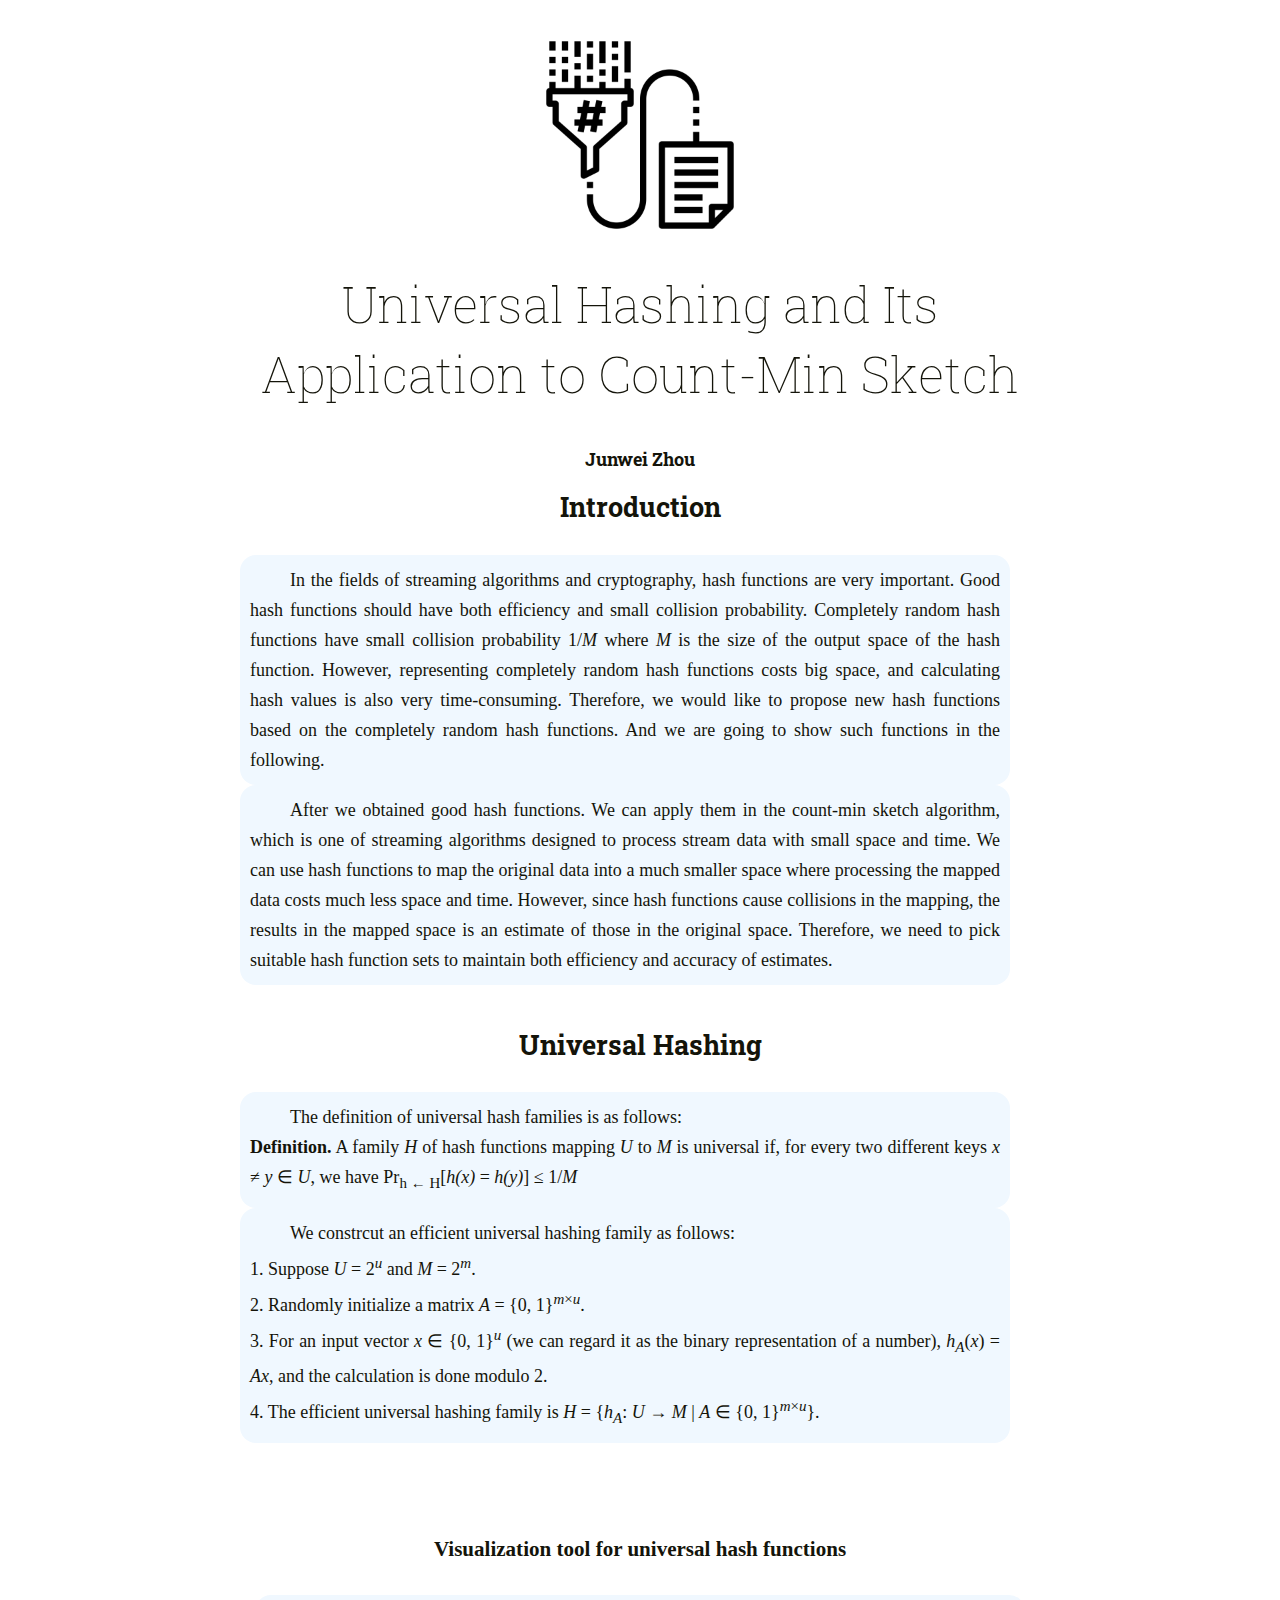
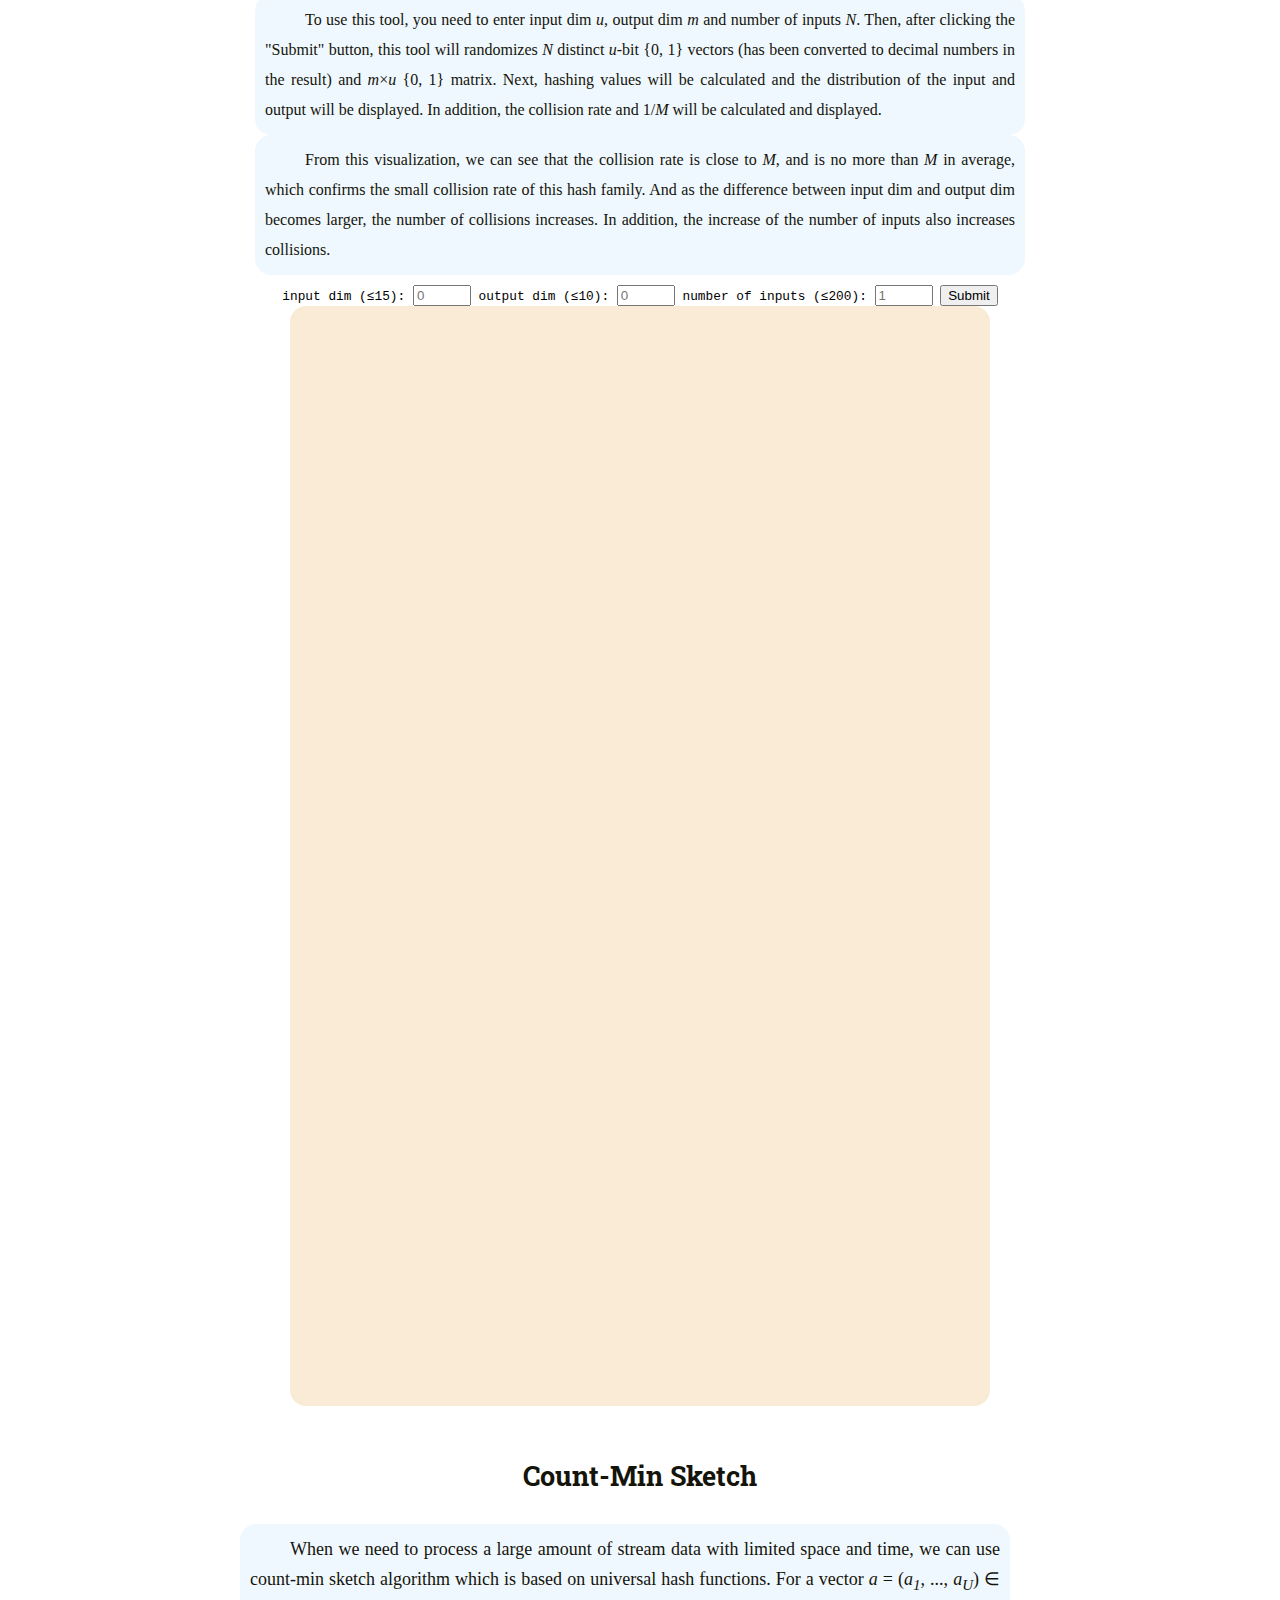
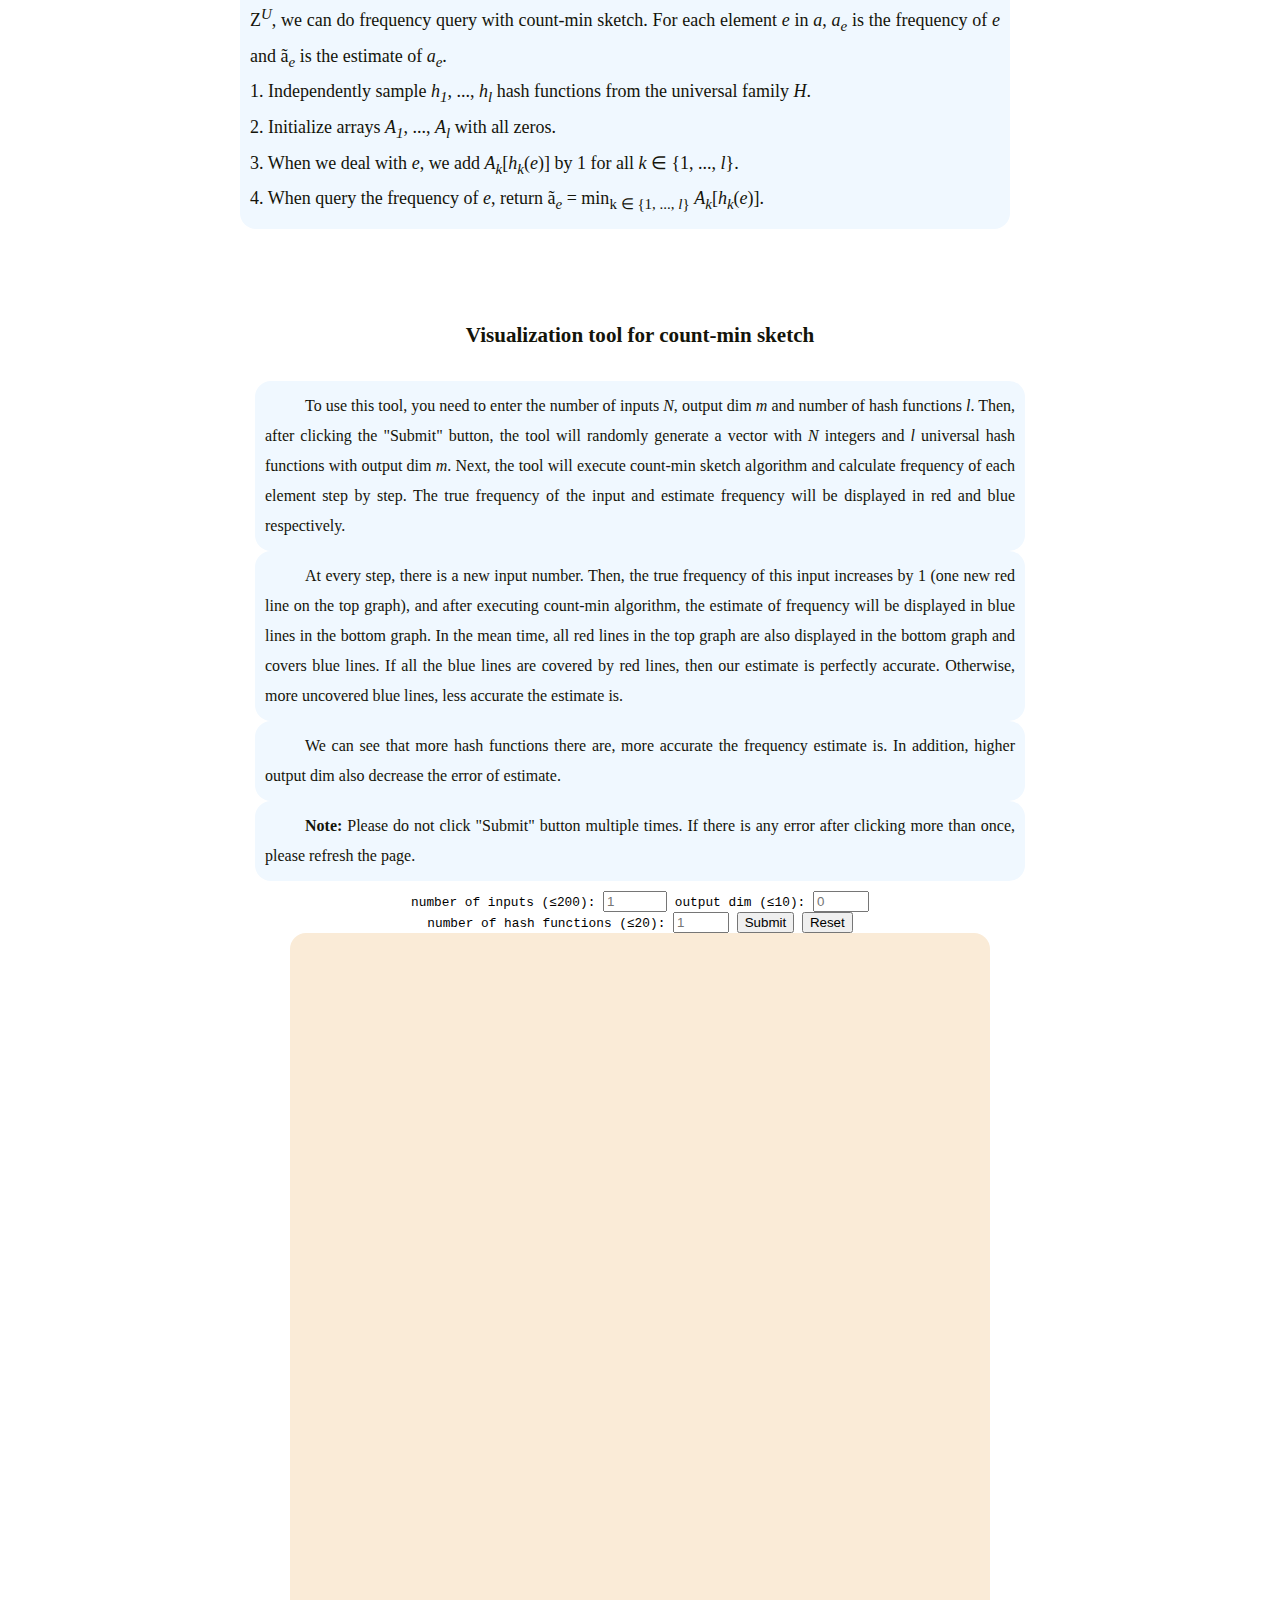
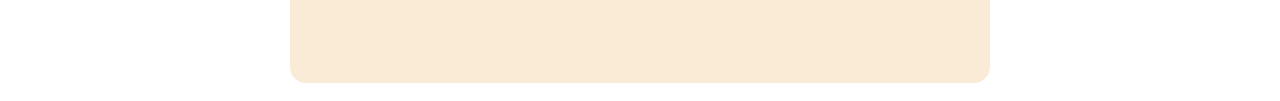
<file: index.html>
<!DOCTYPE html>
<html lang="en">
<head>
    <meta charset="UTF-8">
    <meta http-equiv="X-UA-Compatible" content="IE=edge">
    <meta name="viewport" content="width=device-width, initial-scale=1.0">
    <title>Universal Hash and Count-Min</title>
    <link rel="stylesheet" href="style.css">
    <link href="https://fonts.googleapis.com/css?family=Roboto+Slab|Noto+Sans|PT+Sans" rel="stylesheet">
    <!-- <link rel="stylesheet" href="./d3-matrix/dist/matrix.css"> -->
    <script src="https://d3js.org/d3.v7.min.js"></script>
    <!-- <script src="./d3-matrix/dist/d3.min.js"></script>
    <script src="./d3-matrix/dist/matrix.js"></script> -->
</head>
<body>
    <div id="main">
        <div id = "icon">
            <img src="hash_func.png" alt="graph icon"/>
          </div>
        <h1 id="title">Universal Hashing and Its Application to Count-Min Sketch</h1>
        <h4 id="name">Junwei Zhou</h4>
        
        <h2 id="Introduction">Introduction</h2>
        <p>
            In the fields of streaming algorithms and cryptography, hash 
            functions are very important. Good hash functions should have
            both efficiency and small collision probability. Completely 
            random hash functions have small collision probability 1/<i>M</i> where 
            <i>M</i> is the size of the output space of the hash function. However,
            representing completely random hash functions costs big space, and
            calculating hash values is also very time-consuming. Therefore,
            we would like to propose new hash functions based on the completely
            random hash functions. And we are going to show such functions in 
            the following.

        </p>
        <p>
            After we obtained good hash functions. We can apply them in the 
            count-min sketch algorithm, which is one of streaming algorithms 
            designed to process stream data with small space and time. We can
            use hash functions to map the original data into a much smaller
            space where processing the mapped data costs much less space and 
            time. However, since hash functions cause collisions in the mapping,
            the results in the mapped space is an estimate of those in the
            original space. Therefore, we need to pick suitable hash function
            sets to maintain both efficiency and accuracy of estimates.
        </p>
    </div>
    
    
    
    <div id="main">
        <h2>Universal Hashing</h2>
        <p>
            The definition of universal hash families is as follows:
            <br><b>Definition.</b> A family <i>H</i> of hash functions mapping
            <i>U</i> to <i>M</i> is universal if, for every two different keys
            <i>x</i> &ne; <i>y</i> &in; <i>U</i>, we have 
            Pr<sub>h &larr; H</sub>[<i>h(x)</i> = <i>h(y)</i>] &leq; 1/<i>M</i>
        </p>
        <p>
            We constrcut an efficient universal hashing family as follows:
            <br>1. Suppose <i>U</i> = 2<sup><i>u</i></sup> and 
            <i>M</i> = 2<sup><i>m</i></sup>.
            <br>2. Randomly initialize a matrix <i>A</i> = 
            {0, 1}<sup><i>m</i>&times;<i>u</i></sup>.
            <br>3. For an input vector <i>x</i> &in; {0, 1}<sup><i>u</i></sup>
            (we can regard it as the binary representation of a number), 
            <i>h<sub>A</sub></i>(<i>x</i>) = <i>Ax</i>, and the calculation is done
            modulo 2.
            <br>4. The efficient universal hashing family is <i>H</i> = 
            {<i>h<sub>A</sub></i>: <i>U</i> &rarr; <i>M</i> | 
            <i>A</i> &in; {0, 1}<sup><i>m</i>&times;<i>u</i></sup>}.
        </p>
        <br>
        <br>
        <h3>Visualization tool for universal hash functions</h3>
        <p class="tool">
            To use this tool, you need to enter input dim <i>u</i>, output 
            dim <i>m</i> and number of inputs <i>N</i>. Then, 
            after clicking the "Submit" button, this tool will 
            randomizes <i>N</i> distinct <i>u</i>-bit {0, 1} vectors (has been converted
            to decimal numbers in the result) and <i>m</i>&times;<i>u</i> {0, 1}
            matrix. Next, hashing values will be calculated and the distribution 
            of the input and output will be displayed. In addition, the collision rate
            and 1/<i>M</i> will be calculated and displayed.
        </p>
        <p class="tool">
            From this visualization, we can see that the collision rate is close
            to <i>M</i>, and is no more than <i>M</i> in average, which confirms
            the small collision rate of this hash family. And as the difference
            between input dim and output dim becomes larger, the number of collisions
            increases. In addition, the increase of the number of inputs also increases
            collisions.
        </p>
    </div>
    <div class="container">
        <div class="controls">
            <label for="input_dim">input dim (&le;15):</label>
            <input id="input_dim" type="number" placeholder="0" max="15" min="0" value required/>
            <label for="output_dim">output dim (&le;10):</label>
            <input id="output_dim" type="number" placeholder="0" max="10" min="0" value required/>
            <label for="input_size">number of inputs (&le;200):</label>
            <input id="input_size" type="number" placeholder="1" max="200" min="1" value required/>
            <input id="submit_hash" type="submit" value="Submit" onclick="control_hash()"/>
        </div>
        <div id="hash_plot"></div>
    </div>

    <div id="main">
        <h2>Count-Min Sketch</h2>
        <p>
            When we need to process a large amount of stream data with limited
            space and time, we can use count-min sketch algorithm which is based
            on universal hash functions. For a vector <i>a</i> = 
            (<i>a<sub>1</sub></i>, ..., <i>a<sub><i>U</i></sub></i>) &in;
            Z<sup><i>U</i></sup>, we can do frequency query with count-min sketch. 
            For each element <i>e</i> in <i>a</i>, <i>a<sub><i>e</i></sub></i>
            is the frequency of <i>e</i> and &atilde;<sub><i>e</i></sub> is the 
            estimate of <i>a<sub><i>e</i></sub></i>.
            <br>1. Independently sample <i>h<sub>1</sub></i>, ..., 
            <i>h<sub><i>l</i></sub></i> hash functions from the universal family 
            <i>H</i>.
            <br>2. Initialize arrays <i>A<sub>1</sub></i>, ..., 
            <i>A<sub><i>l</i></sub></i> with all zeros.
            <br>3. When we deal with <i>e</i>, we add 
            <i>A</i><sub><i>k</i></sub>[<i>h</i><sub><i>k</i></sub>(<i>e</i>)] by 1
            for all <i>k</i> &in; {1, ..., <i>l</i>}.
            <br>4. When query the frequency of <i>e</i>, return 
            &atilde;<sub><i>e</i></sub> = min<sub>k &in; {1, ..., <i>l</i>}</sub>
            <i>A</i><sub><i>k</i></sub>[<i>h</i><sub><i>k</i></sub>(<i>e</i>)].
        </p>
        <br>
        <br>
        <h3>Visualization tool for count-min sketch</h3>
        <p class="tool">
            To use this tool, you need to enter the number of inputs <i>N</i>,
            output dim <i>m</i> and number of hash functions <i>l</i>. Then,  
            after clicking the "Submit" button,
            the tool will randomly generate a vector with <i>N</i> integers and
            <i>l</i> universal hash functions with output dim <i>m</i>. Next,
            the tool will execute count-min sketch algorithm and calculate
            frequency of each element step by step. The true frequency of the 
            input and estimate frequency will be displayed in red and blue
            respectively.
        </p>
        <p class="tool">
            At every step, there is a new input number. Then, the true frequency 
            of this input increases by 1 (one new red line on the top graph), and 
            after executing count-min algorithm, the estimate of frequency will be 
            displayed in blue lines in the bottom graph. In the mean time, all red 
            lines in the top graph are also displayed in the bottom graph and covers
            blue lines. If all the blue lines are covered by red lines, then our 
            estimate is perfectly accurate. Otherwise, more uncovered blue lines,
            less accurate the estimate is.
        </p>
        <p class="tool">
            We can see that more hash functions there are, more accurate the
            frequency estimate is. In addition, higher output dim also decrease
            the error of estimate.
        </p>
        <p class="tool">
            <b>Note:</b> Please do not click "Submit" button multiple times. If there is 
            any error after clicking more than once, please refresh the page.
        </p>
    </div>
    <div class="container">
        <div class="controls">
            <label for="input_size_ctm">number of inputs (&le;200):</label>
            <input id="input_size_ctm" type="number" placeholder="1" max="200" min="1" value required/>
            <label for="output_dim_ctm">output dim (&le;10):</label>
            <input id="output_dim_ctm" type="number" placeholder="0" max="10" min="0" value required/>
            <br>
            <label for="hash_fun_num_ctm">number of hash functions (&le;20):</label>
            <input id="hash_fun_num_ctm" type="number" placeholder="1" max="20" min="1" value required/>
            <input id="submit_ctm" type="submit" value="Submit" onclick="control_ctm()"/>
            <input id="reset_ctm" type="submit" value="Reset" onclick="reset_ctm()"/>
        </div>
        <div id="ctm_plot"></div>
    </div>

    <script src="universal_hash.js"></script>
    <script src="count_min.js"></script>
</body>
</html>
</file>
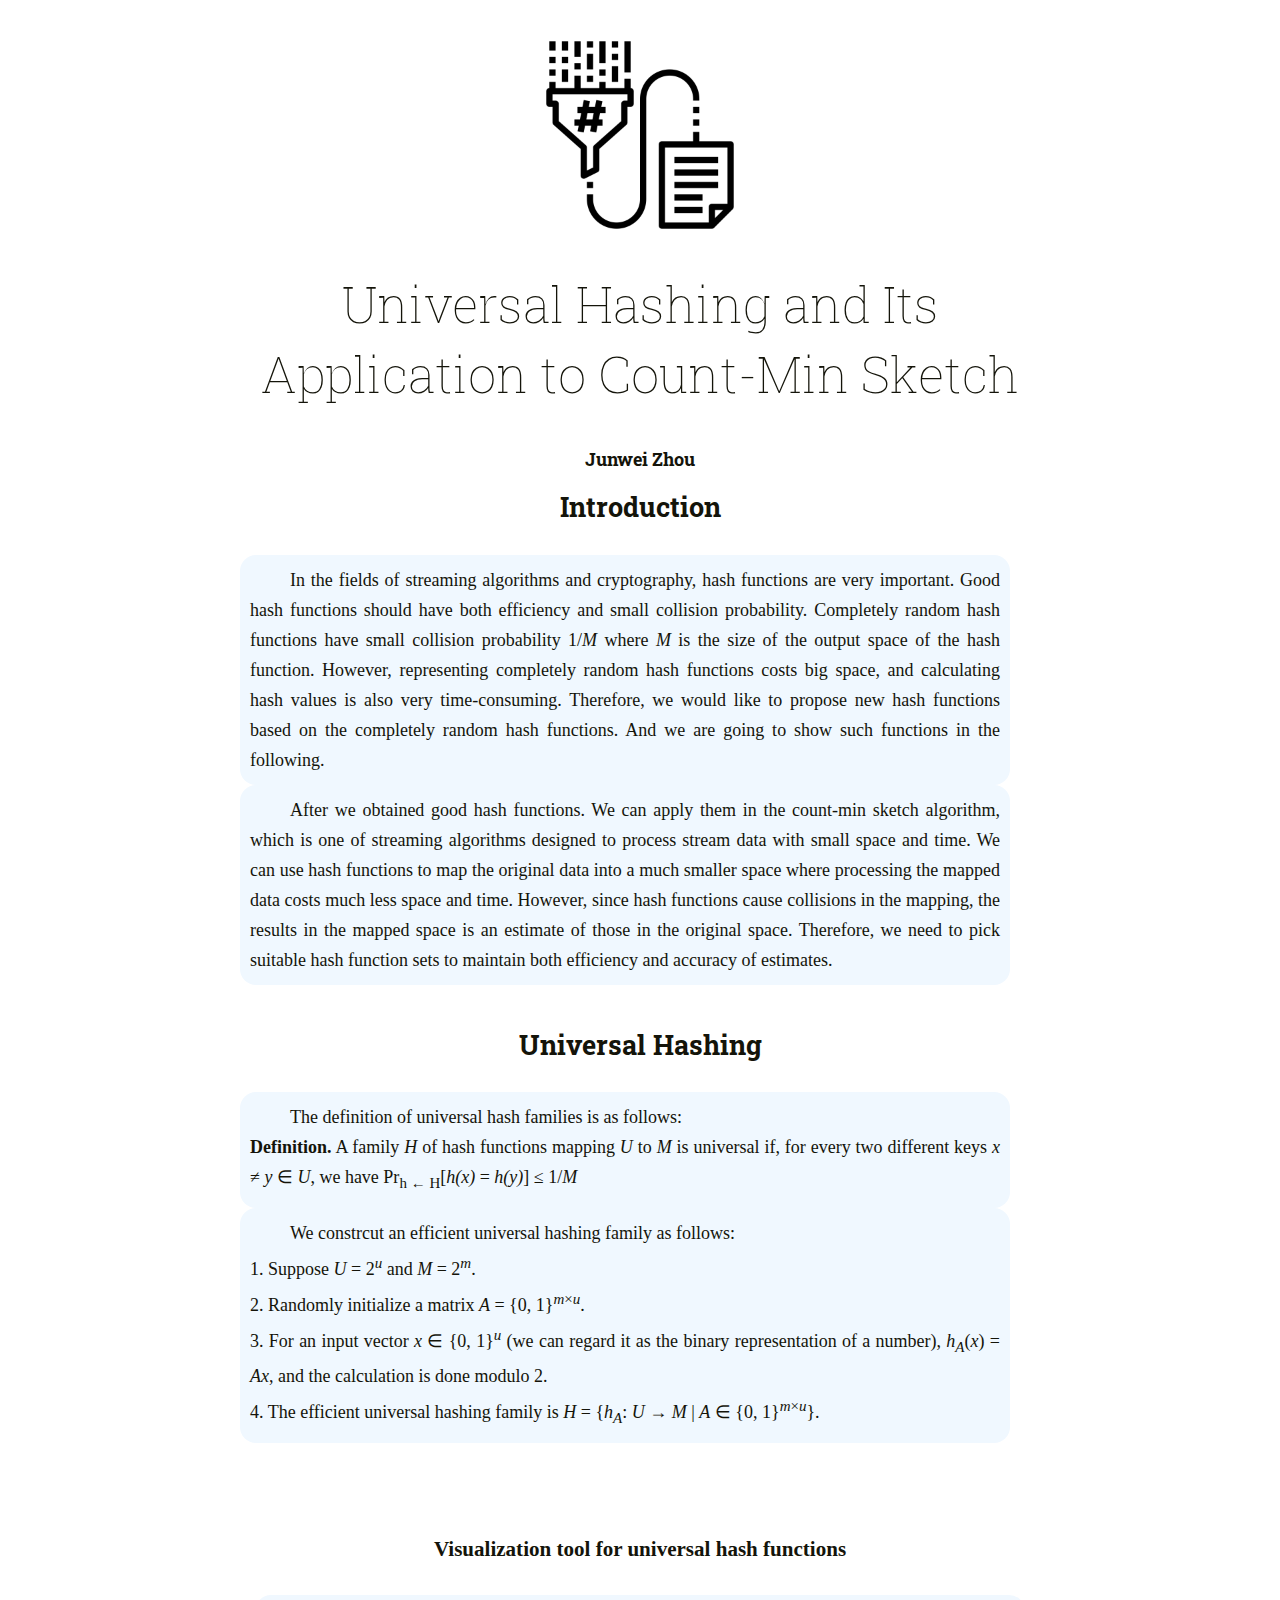
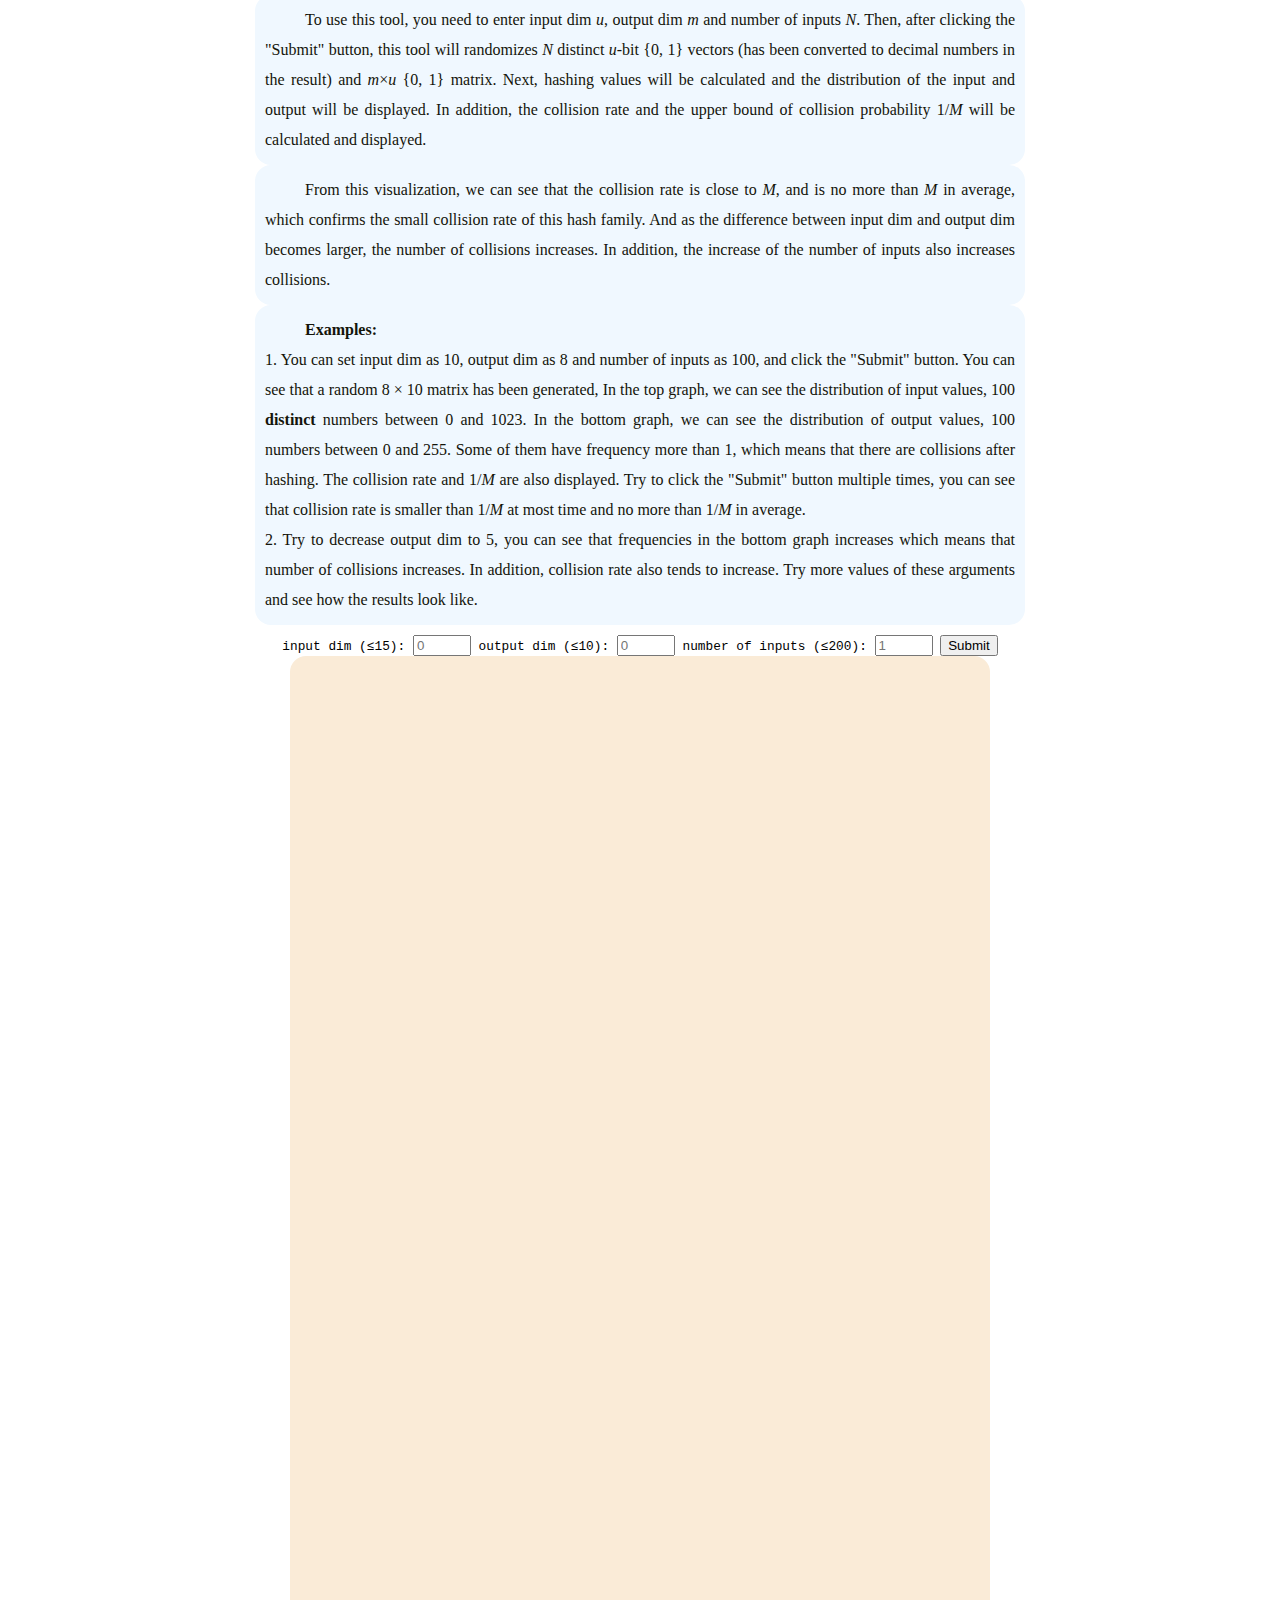
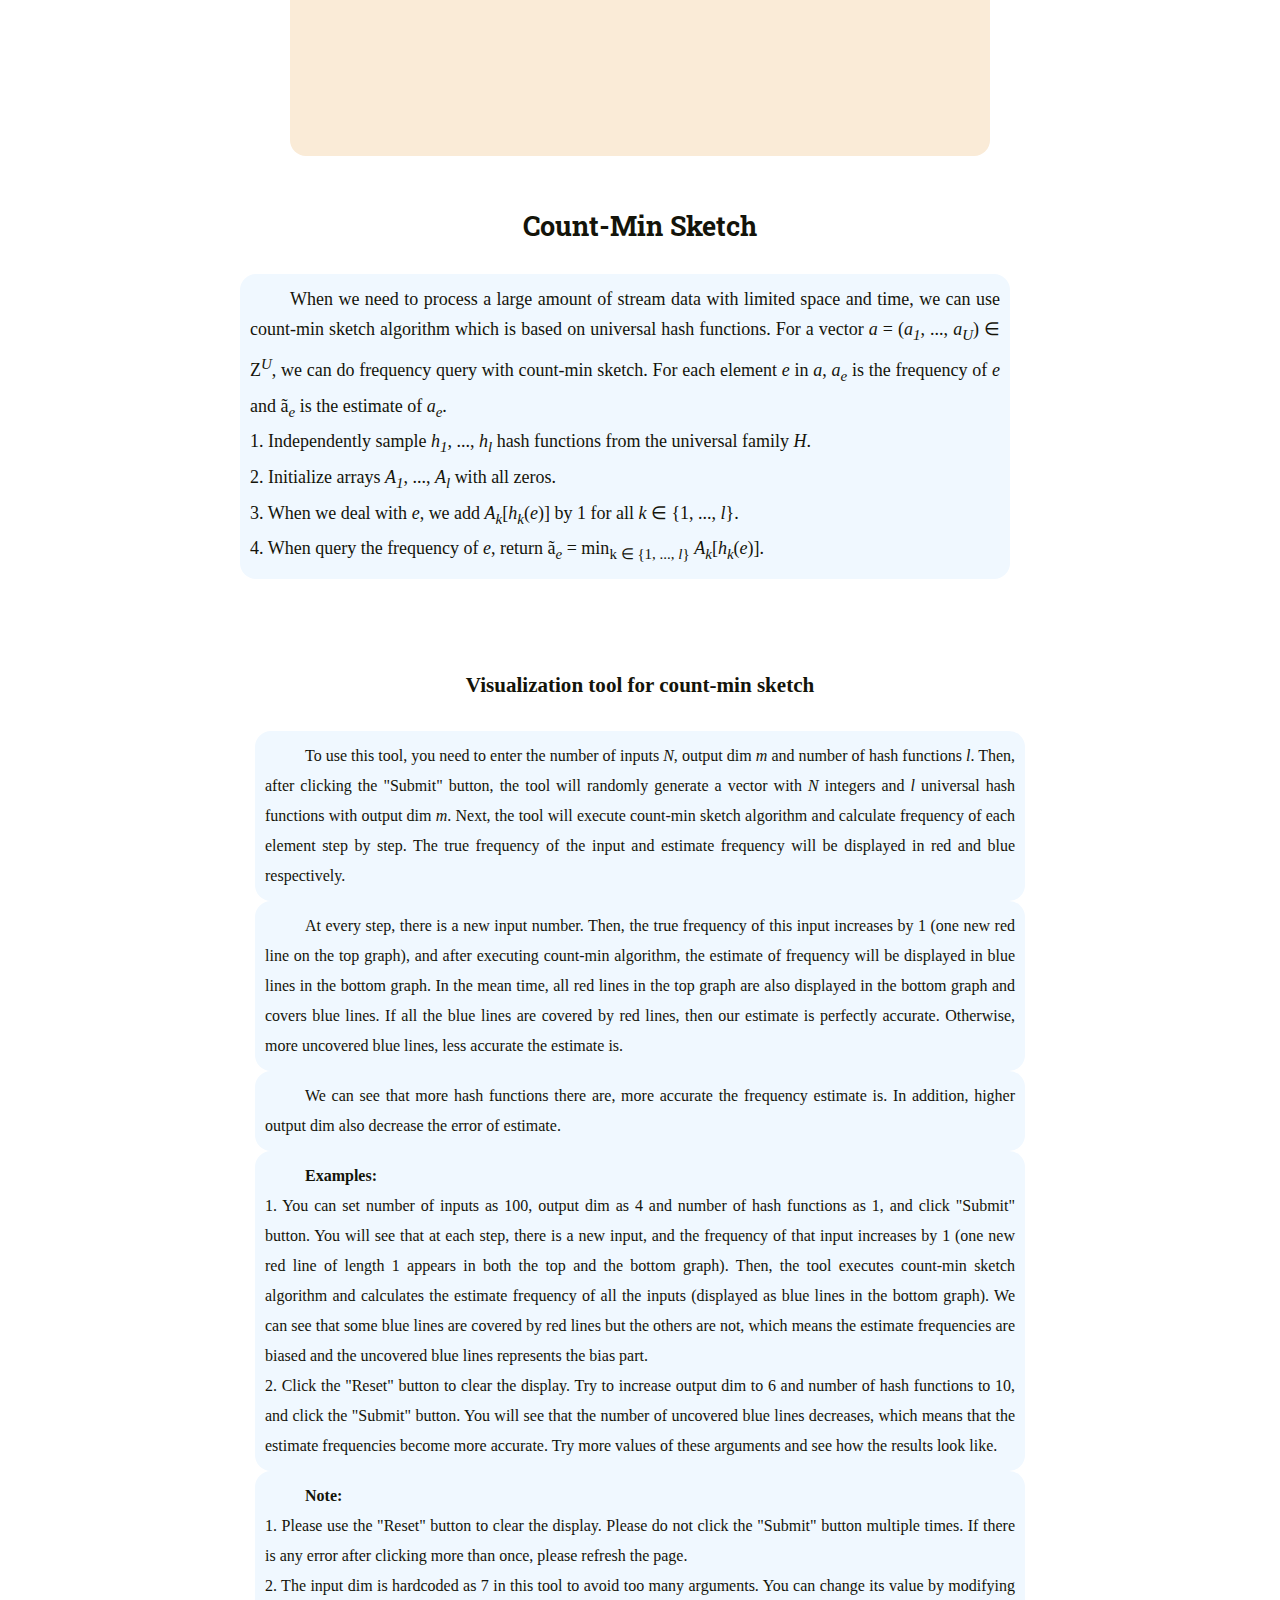
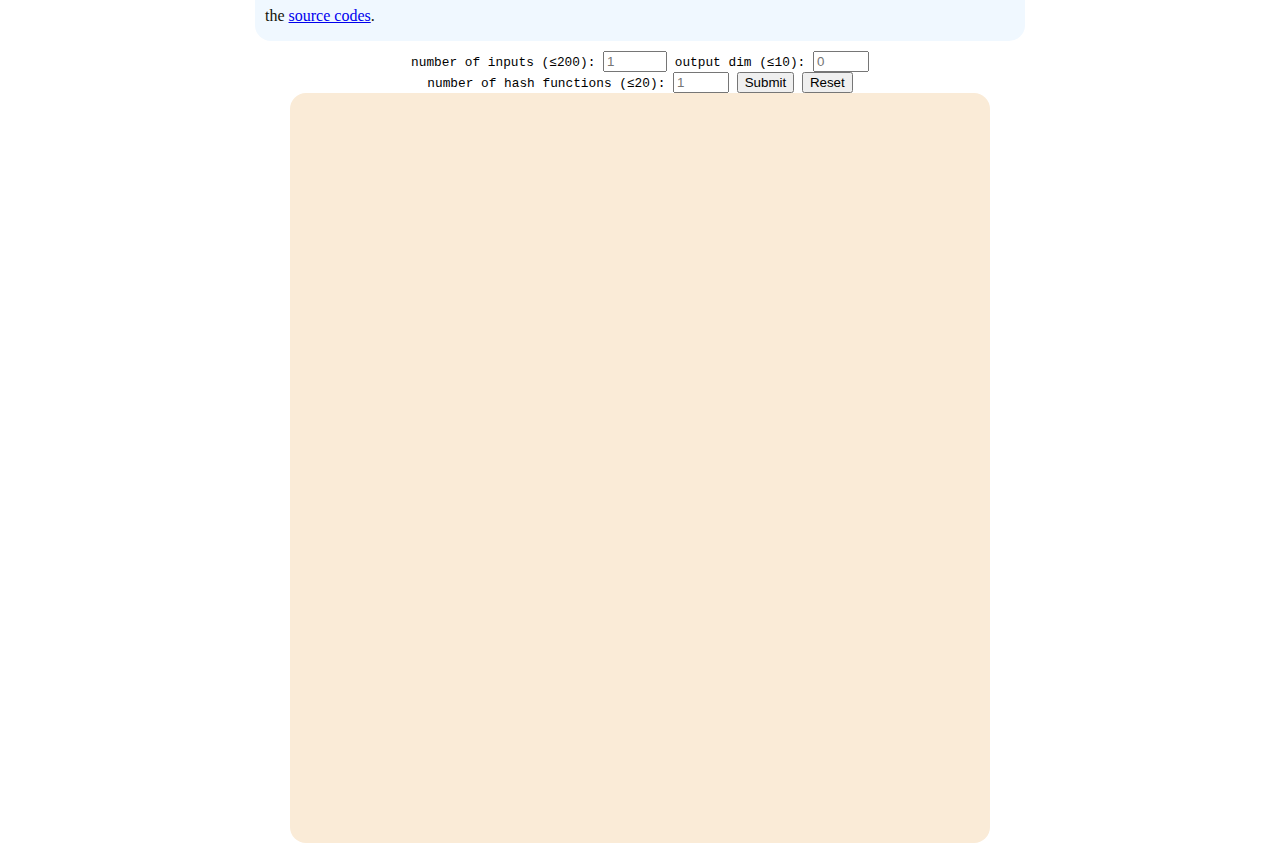
<file: projects/eecs586/index.html>
<!DOCTYPE html>
<html lang="en">
<head>
    <meta charset="UTF-8">
    <meta http-equiv="X-UA-Compatible" content="IE=edge">
    <meta name="viewport" content="width=device-width, initial-scale=1.0">
    <title>Universal Hash and Count-Min</title>
    <link rel="stylesheet" href="style.css">
    <link href="https://fonts.googleapis.com/css?family=Roboto+Slab|Noto+Sans|PT+Sans" rel="stylesheet">
    <!-- <link rel="stylesheet" href="./d3-matrix/dist/matrix.css"> -->
    <script src="https://d3js.org/d3.v7.min.js"></script>
    <!-- <script src="./d3-matrix/dist/d3.min.js"></script>
    <script src="./d3-matrix/dist/matrix.js"></script> -->
</head>
<body>
    <div id="main">
        <div id = "icon">
            <img src="hash_func.png" alt="graph icon"/>
          </div>
        <h1 id="title">Universal Hashing and Its Application to Count-Min Sketch</h1>
        <h4 id="name">Junwei Zhou</h4>
        
        <h2 id="Introduction">Introduction</h2>
        <p>
            In the fields of streaming algorithms and cryptography, hash 
            functions are very important. Good hash functions should have
            both efficiency and small collision probability. Completely 
            random hash functions have small collision probability 1/<i>M</i> where 
            <i>M</i> is the size of the output space of the hash function. However,
            representing completely random hash functions costs big space, and
            calculating hash values is also very time-consuming. Therefore,
            we would like to propose new hash functions based on the completely
            random hash functions. And we are going to show such functions in 
            the following.

        </p>
        <p>
            After we obtained good hash functions. We can apply them in the 
            count-min sketch algorithm, which is one of streaming algorithms 
            designed to process stream data with small space and time. We can
            use hash functions to map the original data into a much smaller
            space where processing the mapped data costs much less space and 
            time. However, since hash functions cause collisions in the mapping,
            the results in the mapped space is an estimate of those in the
            original space. Therefore, we need to pick suitable hash function
            sets to maintain both efficiency and accuracy of estimates.
        </p>
    </div>
    
    
    
    <div id="main">
        <h2>Universal Hashing</h2>
        <p>
            The definition of universal hash families is as follows:
            <br><b>Definition.</b> A family <i>H</i> of hash functions mapping
            <i>U</i> to <i>M</i> is universal if, for every two different keys
            <i>x</i> &ne; <i>y</i> &in; <i>U</i>, we have 
            Pr<sub>h &larr; H</sub>[<i>h(x)</i> = <i>h(y)</i>] &leq; 1/<i>M</i>
        </p>
        <p>
            We constrcut an efficient universal hashing family as follows:
            <br>1. Suppose <i>U</i> = 2<sup><i>u</i></sup> and 
            <i>M</i> = 2<sup><i>m</i></sup>.
            <br>2. Randomly initialize a matrix <i>A</i> = 
            {0, 1}<sup><i>m</i>&times;<i>u</i></sup>.
            <br>3. For an input vector <i>x</i> &in; {0, 1}<sup><i>u</i></sup>
            (we can regard it as the binary representation of a number), 
            <i>h<sub>A</sub></i>(<i>x</i>) = <i>Ax</i>, and the calculation is done
            modulo 2.
            <br>4. The efficient universal hashing family is <i>H</i> = 
            {<i>h<sub>A</sub></i>: <i>U</i> &rarr; <i>M</i> | 
            <i>A</i> &in; {0, 1}<sup><i>m</i>&times;<i>u</i></sup>}.
        </p>
        <br>
        <br>
        <h3>Visualization tool for universal hash functions</h3>
        <p class="tool">
            To use this tool, you need to enter input dim <i>u</i>, output 
            dim <i>m</i> and number of inputs <i>N</i>. Then, 
            after clicking the "Submit" button, this tool will 
            randomizes <i>N</i> distinct <i>u</i>-bit {0, 1} vectors (has been converted
            to decimal numbers in the result) and <i>m</i>&times;<i>u</i> {0, 1}
            matrix. Next, hashing values will be calculated and the distribution 
            of the input and output will be displayed. In addition, the collision rate
            and the upper bound of collision probability 1/<i>M</i> will be calculated and displayed.
        </p>
        <p class="tool">
            From this visualization, we can see that the collision rate is close
            to <i>M</i>, and is no more than <i>M</i> in average, which confirms
            the small collision rate of this hash family. And as the difference
            between input dim and output dim becomes larger, the number of collisions
            increases. In addition, the increase of the number of inputs also increases
            collisions.
        </p>
        <p class="tool"><b>Examples:</b>
            <br>1. You can set input dim as 10, output dim as 8 and number of inputs
            as 100, and click the "Submit" button. You can see that a random 8 &times; 10
            matrix has been generated, In the top graph, we can see the distribution 
            of input values, 100 <b>distinct</b> numbers between 0 and 1023. In the bottom graph,
            we can see the distribution of output values, 100 numbers between 0 and 255.
            Some of them have frequency more than 1, which means that there are collisions
            after hashing. The collision rate and 1/<i>M</i> are also displayed. Try to 
            click the "Submit" button multiple times, you can see that collision rate is
            smaller than 1/<i>M</i> at most time and no more than 1/<i>M</i> in average.
            <br>2. Try to decrease output dim to 5, you can see that frequencies in the 
            bottom graph increases which means that number of collisions increases. In
            addition, collision rate also tends to increase. Try more values of these
            arguments and see how the results look like.
        </p>
    </div>
    <div class="container">
        <div class="controls">
            <label for="input_dim">input dim (&le;15):</label>
            <input id="input_dim" type="number" placeholder="0" max="15" min="0" value required/>
            <label for="output_dim">output dim (&le;10):</label>
            <input id="output_dim" type="number" placeholder="0" max="10" min="0" value required/>
            <label for="input_size">number of inputs (&le;200):</label>
            <input id="input_size" type="number" placeholder="1" max="200" min="1" value required/>
            <input id="submit_hash" type="submit" value="Submit" onclick="control_hash()"/>
        </div>
        <div id="hash_plot"></div>
    </div>

    <div id="main">
        <h2>Count-Min Sketch</h2>
        <p>
            When we need to process a large amount of stream data with limited
            space and time, we can use count-min sketch algorithm which is based
            on universal hash functions. For a vector <i>a</i> = 
            (<i>a<sub>1</sub></i>, ..., <i>a<sub><i>U</i></sub></i>) &in;
            Z<sup><i>U</i></sup>, we can do frequency query with count-min sketch. 
            For each element <i>e</i> in <i>a</i>, <i>a<sub><i>e</i></sub></i>
            is the frequency of <i>e</i> and &atilde;<sub><i>e</i></sub> is the 
            estimate of <i>a<sub><i>e</i></sub></i>.
            <br>1. Independently sample <i>h<sub>1</sub></i>, ..., 
            <i>h<sub><i>l</i></sub></i> hash functions from the universal family 
            <i>H</i>.
            <br>2. Initialize arrays <i>A<sub>1</sub></i>, ..., 
            <i>A<sub><i>l</i></sub></i> with all zeros.
            <br>3. When we deal with <i>e</i>, we add 
            <i>A</i><sub><i>k</i></sub>[<i>h</i><sub><i>k</i></sub>(<i>e</i>)] by 1
            for all <i>k</i> &in; {1, ..., <i>l</i>}.
            <br>4. When query the frequency of <i>e</i>, return 
            &atilde;<sub><i>e</i></sub> = min<sub>k &in; {1, ..., <i>l</i>}</sub>
            <i>A</i><sub><i>k</i></sub>[<i>h</i><sub><i>k</i></sub>(<i>e</i>)].
        </p>
        <br>
        <br>
        <h3>Visualization tool for count-min sketch</h3>
        <p class="tool">
            To use this tool, you need to enter the number of inputs <i>N</i>,
            output dim <i>m</i> and number of hash functions <i>l</i>. Then,  
            after clicking the "Submit" button,
            the tool will randomly generate a vector with <i>N</i> integers and
            <i>l</i> universal hash functions with output dim <i>m</i>. Next,
            the tool will execute count-min sketch algorithm and calculate
            frequency of each element step by step. The true frequency of the 
            input and estimate frequency will be displayed in red and blue
            respectively.
        </p>
        <p class="tool">
            At every step, there is a new input number. Then, the true frequency 
            of this input increases by 1 (one new red line on the top graph), and 
            after executing count-min algorithm, the estimate of frequency will be 
            displayed in blue lines in the bottom graph. In the mean time, all red 
            lines in the top graph are also displayed in the bottom graph and covers
            blue lines. If all the blue lines are covered by red lines, then our 
            estimate is perfectly accurate. Otherwise, more uncovered blue lines,
            less accurate the estimate is.
        </p>
        <p class="tool">
            We can see that more hash functions there are, more accurate the
            frequency estimate is. In addition, higher output dim also decrease
            the error of estimate.
        </p>
        <p class="tool"><b>Examples:</b>
            <br>1. You can set number of inputs as 100, output dim as 4 and number
            of hash functions as 1, and click "Submit" button. You will see that at
            each step, there is a new input, and the frequency of that input increases
            by 1 (one new red line of length 1 appears in both the top and the bottom graph). 
            Then, the tool executes count-min sketch algorithm and calculates the 
            estimate frequency of all the inputs (displayed as blue lines in the bottom 
            graph). We can see that some
            blue lines are covered by red lines but the others are not, which means the
            estimate frequencies are biased and the uncovered blue lines represents the bias part.
            <br>2. Click the "Reset" button to clear the display. Try to increase output 
            dim to 6 and number of hash functions to 10, and click the "Submit" button.
            You will see that the number of uncovered blue lines decreases, which means 
            that the estimate frequencies become more accurate. Try more values of these
            arguments and see how the results look like.
        </p>
        <p class="tool">
            <b>Note:</b> 
            <br>1. Please use the "Reset" button to clear the display. 
            Please do not click the "Submit" button multiple times. If there is 
            any error after clicking more than once, please refresh the page.
            <br>2. The input dim is hardcoded as 7 in this tool to avoid too many arguments.
            You can change its value by modifying the 
            <a href="https://github.com/zjw49246/zjw49246.github.io">source codes</a>.
        </p>
    </div>
    <div class="container">
        <div class="controls">
            <label for="input_size_ctm">number of inputs (&le;200):</label>
            <input id="input_size_ctm" type="number" placeholder="1" max="200" min="1" value required/>
            <label for="output_dim_ctm">output dim (&le;10):</label>
            <input id="output_dim_ctm" type="number" placeholder="0" max="10" min="0" value required/>
            <br>
            <label for="hash_fun_num_ctm">number of hash functions (&le;20):</label>
            <input id="hash_fun_num_ctm" type="number" placeholder="1" max="20" min="1" value required/>
            <input id="submit_ctm" type="submit" value="Submit" onclick="control_ctm()"/>
            <input id="reset_ctm" type="submit" value="Reset" onclick="reset_ctm()"/>
        </div>
        <div id="ctm_plot"></div>
    </div>

    <script src="universal_hash.js"></script>
    <script src="count_min.js"></script>
</body>
</html>
</file>
<file: style.css>
body {
    font-family: Courier;
    background-color:white;
  }
  
.bar { fill: tomato; }
.finished { fill: rgba(3,205,3,0.8); }

#icon {
  margin: 0 auto;
  width: 200px;
  height: 200px;
}

img {
  display: block;
  margin: 0 auto;
  width: 200px;
  padding-top: 0px;
  -webkit-transition: width 2s, padding-top 2s;
  transition: width 2s, padding-top 2s;
  height: auto;
}

img:hover {
  padding-top: 50px;
  width: 100px;
}

#main {
  width: 800px;
  margin: 0 auto;
  margin-top: 35px;
  font-family: "PT Sans", sans-serif;
  line-height: 30px;
  text-align: justify;
  text-justify: auto;
  color: rgb(20, 20, 10);
  font-size: 18px;
}

#title {
  font-family: "Roboto Slab", serif;
  font-size: 50px;
  color: var(--c3);
  text-align: center;
  line-height: 70px;
}

#name {
  font-family: "Roboto Slab", serif;
  color: var(--c5);
  text-align: center;
  line-height: 0;
  margin-top: 50px;
}

.container {
  /* display: flex;
  flex-flow: row wrap;
  align-items: center;
  justify-content: space-around;
  width: 900px;
  padding: 5px;
  margin: 0px; */
  margin: auto;
  width: 900px;
  padding: 10px;
}

.container h1 {
  font-family: "Roboto Slab", serif;
}

h2 {
  padding: 10px;
  font-family: "Roboto Slab", serif;
  color: balck;
  text-align: center;
}

h3 {
  padding: 10px;
  font-family: "Times New Roman", serif;
  color: balck;
  text-align: center;
}

p {
  font-family: "Times New Roman";
  background-color: aliceblue;
  border-radius: 16px;
  width: 750px;
  text-indent: 40px;
  margin: auto;
  padding: 10px;
}

.tool {
  font-family: "Times New Roman";
  font-size: medium;
  background-color: aliceblue;
  border-radius: 16px;
  width: 750px;
  text-indent: 40px;
  margin: auto;
  padding: 10px;
}

.controls {
  font-family: Courier;
  color: black;
  flex: 0 1 auto;
  flex-flow: row wrap;
  justify-content: center;
  align-self: center;
  text-align: center;
  width: 750px;
  font-size: 0.8em;
  height: auto;
  /* margin-bottom: 10px; */
  margin: auto;
  /* width: 750px;
  padding: 10px; */
}

div#hash_plot {
  width: 700px;
  height: 1100px;
  margin: auto;
  background-color: antiquewhite;
  flex: 0 1 auto;
  flex-flow: row wrap;
  justify-content: center;
  align-self: center;
  text-align: left;
  border-radius: 16px;
}

div#ctm_plot {
  width: 700px;
  height: 750px;
  margin: auto;
  background-color: antiquewhite;
  flex: 0 1 auto;
  flex-flow: row wrap;
  justify-content: center;
  align-self: center;
  text-align: left;
  border-radius: 16px;
}

svg {
  flex: 0 1 auto;
  flex-flow: row wrap;
  justify-content: center;
  align-self: center;
  text-align: center;
}

p {
  margin: 0px;
}

button {
height: 24px;
font-size: 0.8em;
width: auto;
font-family: Courier New, Cambria, Cochin, Georgia, Times, Times New Roman, serif;
outline: none;
}

h1 { 
font-size: 1.6em; 
font-family: Helvetica Neue, sans-serif;
font-weight: 100;
color: black;
padding: 0px;
flex: 0 1 auto;
flex-flow: row wrap;
justify-content: center;
align-self: center;
text-align: center;
}

div.sortBox {
color: black;
width: 900px;
height: auto;
display: flex;
flex-flow: row wrap;
margin: auto;
}

div.graphBox {
flex: 0 1 auto;
width: 400px;
padding: 8px;
margin: 5px auto;
}

span.graphCaption {
float:left;
font-family: Helvetica;
}

svg {
position: relative;
flex: 0 1 auto;
padding: 5px;
}

#input_dim {
  width: 50px
}

#output_dim {
  width: 50px
}

#input_size {
  width: 50px
}
</file>
<file: projects/eecs586/style.css>
body {
    font-family: Courier;
    background-color:white;
  }
  
.bar { fill: tomato; }
.finished { fill: rgba(3,205,3,0.8); }

#icon {
  margin: 0 auto;
  width: 200px;
  height: 200px;
}

img {
  display: block;
  margin: 0 auto;
  width: 200px;
  padding-top: 0px;
  -webkit-transition: width 2s, padding-top 2s;
  transition: width 2s, padding-top 2s;
  height: auto;
}

img:hover {
  padding-top: 50px;
  width: 100px;
}

#main {
  width: 800px;
  margin: 0 auto;
  margin-top: 35px;
  font-family: "PT Sans", sans-serif;
  line-height: 30px;
  text-align: justify;
  text-justify: auto;
  color: rgb(20, 20, 10);
  font-size: 18px;
}

#title {
  font-family: "Roboto Slab", serif;
  font-size: 50px;
  color: var(--c3);
  text-align: center;
  line-height: 70px;
}

#name {
  font-family: "Roboto Slab", serif;
  color: var(--c5);
  text-align: center;
  line-height: 0;
  margin-top: 50px;
}

.container {
  /* display: flex;
  flex-flow: row wrap;
  align-items: center;
  justify-content: space-around;
  width: 900px;
  padding: 5px;
  margin: 0px; */
  margin: auto;
  width: 900px;
  padding: 10px;
}

.container h1 {
  font-family: "Roboto Slab", serif;
}

h2 {
  padding: 10px;
  font-family: "Roboto Slab", serif;
  color: balck;
  text-align: center;
}

h3 {
  padding: 10px;
  font-family: "Times New Roman", serif;
  color: balck;
  text-align: center;
}

p {
  font-family: "Times New Roman";
  background-color: aliceblue;
  border-radius: 16px;
  width: 750px;
  text-indent: 40px;
  margin: auto;
  padding: 10px;
}

.tool {
  font-family: "Times New Roman";
  font-size: medium;
  background-color: aliceblue;
  border-radius: 16px;
  width: 750px;
  text-indent: 40px;
  margin: auto;
  padding: 10px;
}

.controls {
  font-family: Courier;
  color: black;
  flex: 0 1 auto;
  flex-flow: row wrap;
  justify-content: center;
  align-self: center;
  text-align: center;
  width: 750px;
  font-size: 0.8em;
  height: auto;
  /* margin-bottom: 10px; */
  margin: auto;
  /* width: 750px;
  padding: 10px; */
}

div#hash_plot {
  width: 700px;
  height: 1100px;
  margin: auto;
  background-color: antiquewhite;
  flex: 0 1 auto;
  flex-flow: row wrap;
  justify-content: center;
  align-self: center;
  text-align: left;
  border-radius: 16px;
}

div#ctm_plot {
  width: 700px;
  height: 750px;
  margin: auto;
  background-color: antiquewhite;
  flex: 0 1 auto;
  flex-flow: row wrap;
  justify-content: center;
  align-self: center;
  text-align: left;
  border-radius: 16px;
}

svg {
  flex: 0 1 auto;
  flex-flow: row wrap;
  justify-content: center;
  align-self: center;
  text-align: center;
}

p {
  margin: 0px;
}

button {
height: 24px;
font-size: 0.8em;
width: auto;
font-family: Courier New, Cambria, Cochin, Georgia, Times, Times New Roman, serif;
outline: none;
}

h1 { 
font-size: 1.6em; 
font-family: Helvetica Neue, sans-serif;
font-weight: 100;
color: black;
padding: 0px;
flex: 0 1 auto;
flex-flow: row wrap;
justify-content: center;
align-self: center;
text-align: center;
}

div.sortBox {
color: black;
width: 900px;
height: auto;
display: flex;
flex-flow: row wrap;
margin: auto;
}

div.graphBox {
flex: 0 1 auto;
width: 400px;
padding: 8px;
margin: 5px auto;
}

span.graphCaption {
float:left;
font-family: Helvetica;
}

svg {
position: relative;
flex: 0 1 auto;
padding: 5px;
}

#input_dim {
  width: 50px
}

#output_dim {
  width: 50px
}

#input_size {
  width: 50px
}
</file>
